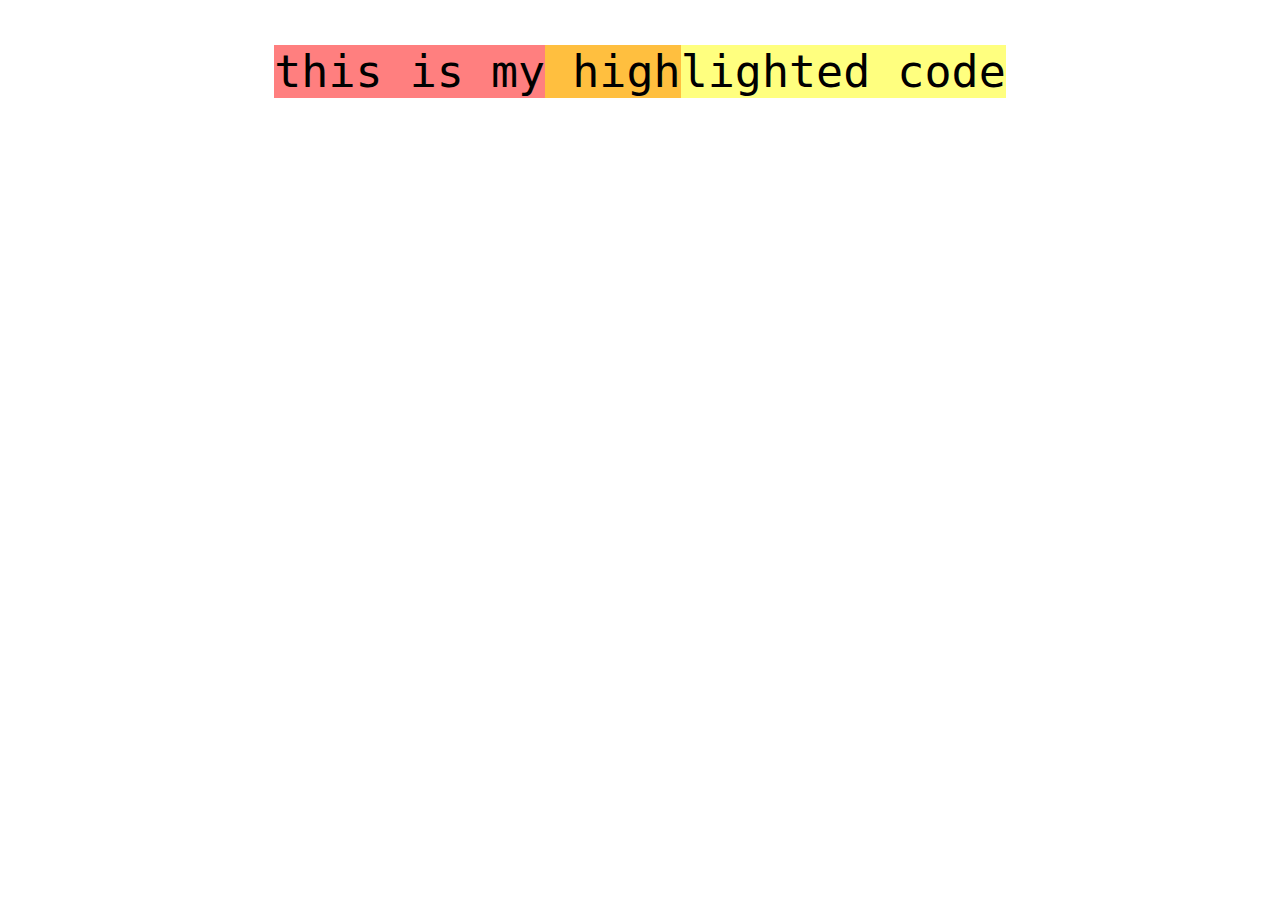
<file: Pracitces/CodeHighlightOverlap/index.html>
<!DOCTYPE html>
<html lang="en">

<head>
    <meta charset="UTF-8">
    <meta name="viewport" content="width=device-width, initial-scale=1.0">
    <title>Code</title>
    <link rel="stylesheet" href="style.css">

    <script  defer src="./script.js"></script>
</head>

<body>
    <pre><code>this is my highlighted code</code></pre>

</body>

</html>
</file>
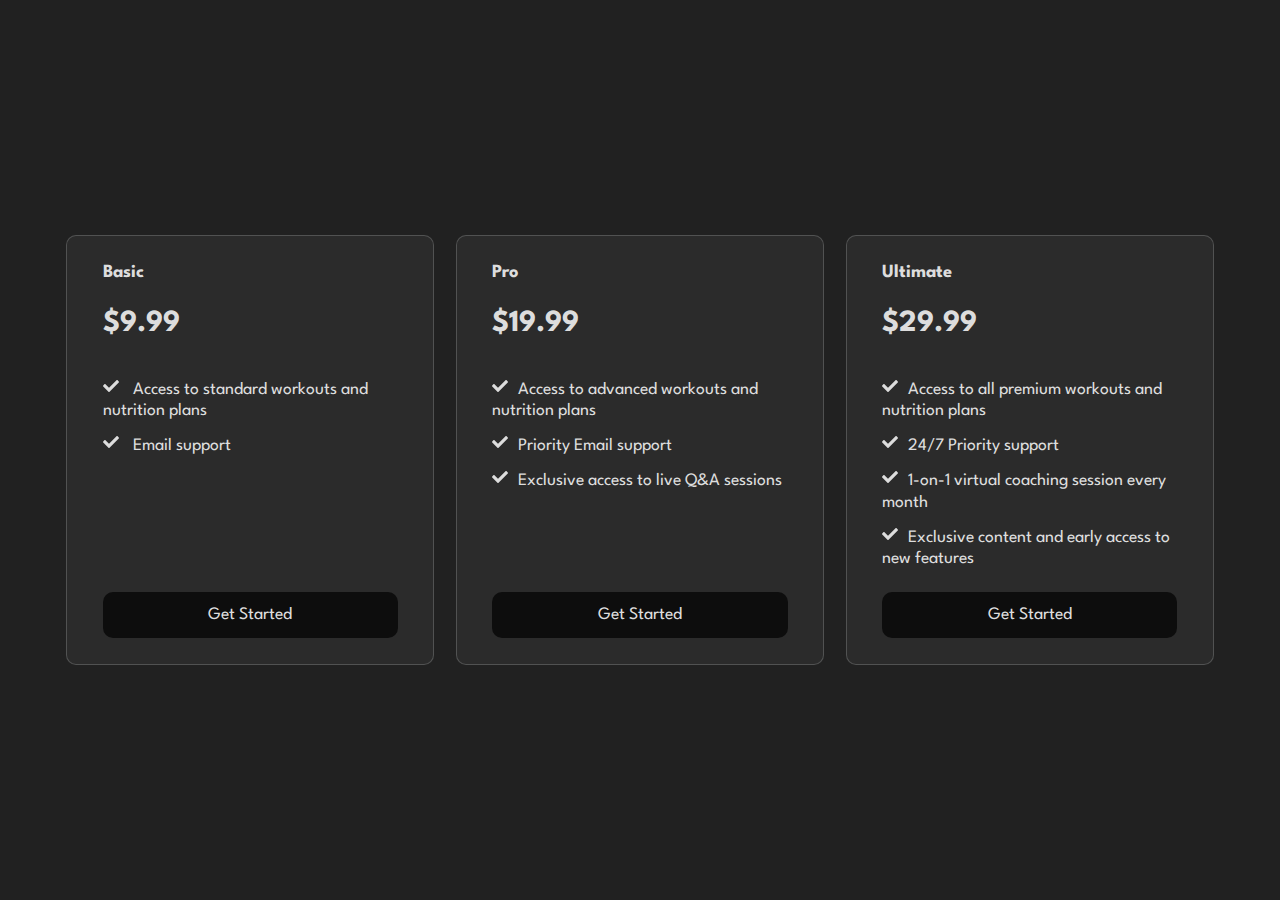
<file: Pracitces/Card/practice/index.html>
<!DOCTYPE html>
<html lang="en">
<head>
    <meta charset="UTF-8">
    <meta name="viewport" content="width=device-width, initial-scale=1.0">
    <link rel="stylesheet" href="style.css">
    <title>Card</title>
</head>
<body>
    <main class="main flow">
        <div class="main_cards cards">
            <article class="cards_inner">
                <section class="cards_card card">
                    <h2 class="card_heading">Basic</h2>
                    <p class="card_price">$9.99</p>
                    <ul role="list" class="card_bullets">
                        <li>
                            Access to standard workouts and nutrition plans
                        </li>
                        <li>
                            Email support
                        </li>
                    </ul>
    
                    <a href="#" class="card_cta cta">Get Started</a>
                </section>

                <section class="cards_card card">
                    <h2 class="card_heading">Pro</h2>
                    <p class="card_price">$19.99</p>
                    <ul role="list" class="card_bullets">
                        <li>Access to advanced workouts and nutrition plans</li>
                        <li>Priority Email support</li>
                        <li>Exclusive access to live Q&A sessions</li>
                    </ul>
    
                    <a href="#" class="card_cta cta">Get Started</a>
                </section>

                <section class="cards_card card">
                    <h2 class="card_heading">Ultimate</h2>
                    <p class="card_price">$29.99</p>
                    <ul role="list" class="card_bullets">
                        <li>Access to all premium workouts and nutrition plans</li>
                        <li>24/7 Priority support</li>
                        <li>1-on-1 virtual coaching session every month</li>
                        <li>Exclusive content and early access to new features</li>
                    </ul>   
                    <a href="#" class="card_cta cta">Get Started</a>
                </section>
            </article>
        </div>
    </main>
    
</body>
</html>
</file>
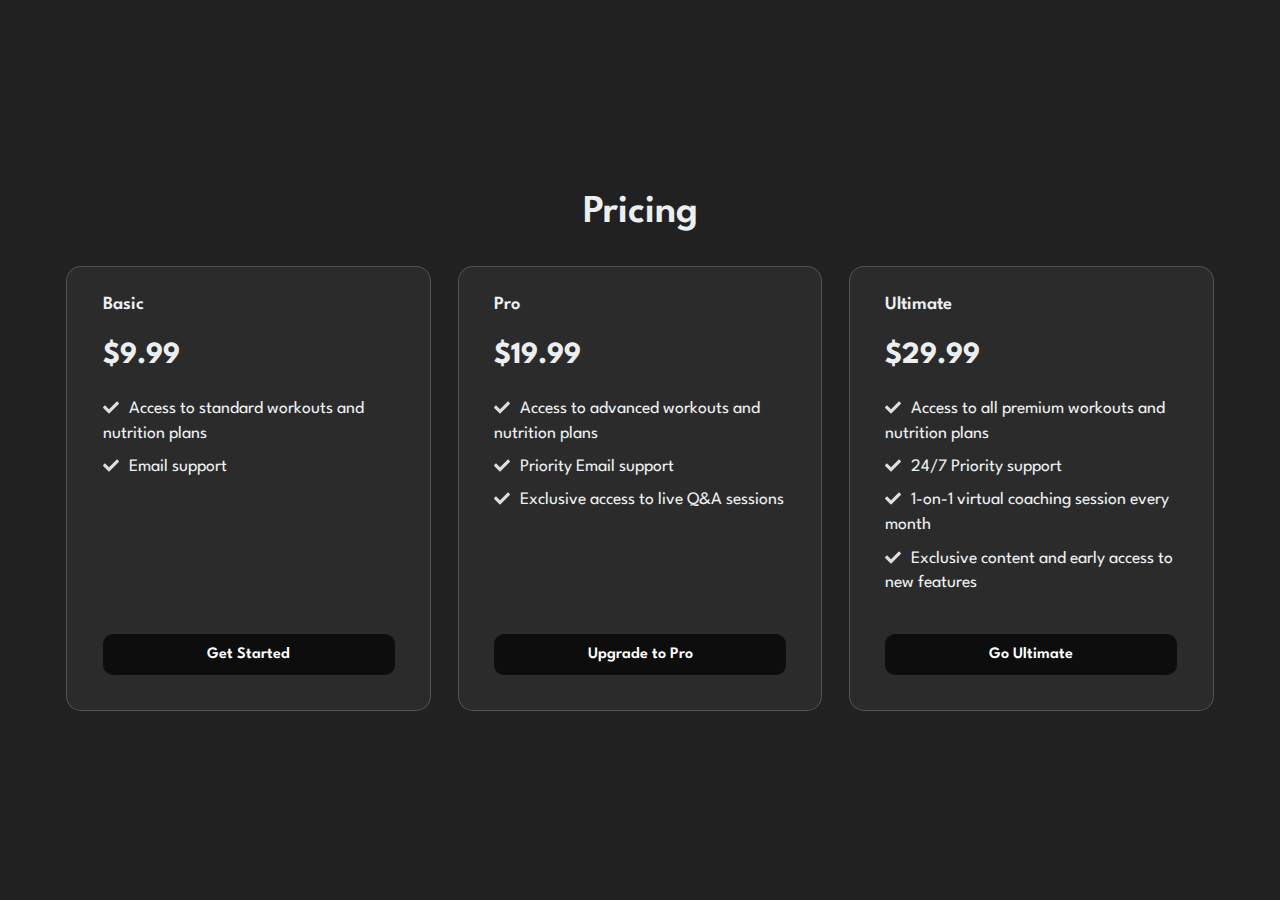
<file: Pracitces/Card/template/index.html>
<!DOCTYPE html>
<html lang="en">

<head>
    <meta charset="UTF-8">
    <meta name="viewport" content="width=device-width, initial-scale=1.0">
    <title>Card</title>
    <link rel="stylesheet" href="index.css">
    <script src="./index.js"></script>
</head>

<body>
    <main class="main flow">
        <h1 class="main__heading">Pricing</h1>
        <div class="main__cards cards">
            <div class="cards__inner">
                <div class="cards__card card">
                    <h2 class="card__heading">Basic</h2>
                    <p class="card__price">$9.99</p>
                    <ul role="list" class="card__bullets flow">
                        <li>Access to standard workouts and nutrition plans</li>
                        <li>Email support</li>
                    </ul>
                    <a href="#basic" class="card__cta cta">Get Started</a>
                </div>

                <div class="cards__card card">
                    <h2 class="card__heading">Pro</h2>
                    <p class="card__price">$19.99</p>
                    <ul role="list" class="card__bullets flow">
                        <li>Access to advanced workouts and nutrition plans</li>
                        <li>Priority Email support</li>
                        <li>Exclusive access to live Q&A sessions</li>
                    </ul>
                    <a href="#pro" class="card__cta cta">Upgrade to Pro</a>
                </div>
                <div class="cards__card card">
                    <h2 class="card__heading">Ultimate</h2>
                    <p class="card__price">$29.99</p>
                    <ul role="list" class="card__bullets flow">
                        <li>Access to all premium workouts and nutrition plans</li>
                        <li>24/7 Priority support</li>
                        <li>1-on-1 virtual coaching session every month</li>
                        <li>Exclusive content and early access to new features</li>
                    </ul>
                    <a href="#ultimate" class="card__cta cta">Go Ultimate</a>
                </div>
            </div>

            <div class="overlay cards__inner"></div>
        </div>
    </main>
</body>

</html>
</file>
<file: Pracitces/CodeHighlightOverlap/style.css>
html {
	font-size: 5vmin;
	text-align: center;
}


::highlight(rangeA) {
  background-color: rgb(255 0 0 / 0.5) 
}

::highlight(rangeB) {
  background-color: rgb(255 255 0 / 0.5) 
}
</file>
<file: Pracitces/Card/practice/style.css>
@import url("https://fonts.googleapis.com/css2?family=League+Spartan:wght@400;500;600;700;800;900&display=swap");


* {
    margin: 0;
    padding: 0;
    box-sizing: border-box;
}


html,
body {
    height: 100%;
    min-height: 100vh;
}


body {
    display: grid;
    place-items: center;
    font-family: "League Spartan", system-ui, sans-serif;
    font-size: 1.1rem;
    line-height: 1.2;
    background-color: #212121;
    color: #ddd;
}

main {
    max-width: 75rem;
    /* background: red; */
    padding: 3em 1.5em;
}


.cards_inner {
    display: flex;
    gap: 1.25em

}

ul > li {
    list-style: none;
    margin-top: 0.7em;
}

ul > li::before{
    content: url("data:image/svg+xml,%3Csvg xmlns='http://www.w3.org/2000/svg' viewBox='0 0 512 512' width='16' title='check' fill='%23dddddd'%3E%3Cpath d='M173.898 439.404l-166.4-166.4c-9.997-9.997-9.997-26.206 0-36.204l36.203-36.204c9.997-9.998 26.207-9.998 36.204 0L192 312.69 432.095 72.596c9.997-9.997 26.207-9.997 36.204 0l36.203 36.204c9.997 9.997 9.997 26.206 0 36.204l-294.4 294.401c-9.998 9.997-26.207 9.997-36.204-.001z' /%3E%3C/svg%3E");
    margin-right: 1ch;
}

.card_heading {
    font-size: 1.05em;
    font-weight: 700;
}


.card_price {
    font-size: 1.75em;
    font-weight: 700;
}

.card {
    display: grid;
    grid-template-rows: auto auto auto 1fr;
    gap: 1.25em;
    align-items: start;
    border: 1px solid #eceff133;
    border-radius: 10px;
    padding: 1.5em 2em ;
    gap: 1.25em;
    background-color: #2b2b2b;
    flex: 1 1 14rem;
}


.cta {
    align-self: end;
    display: block;
    background-color: #0d0d0d;
    text-decoration: none;
    color: #ddd;
    text-align: center;
    padding: 0.7em;
    border-radius: 10px;
    /* margin-top: 0.7em; */
}
</file>
<file: Pracitces/Card/template/index.css>
@import url("https://fonts.googleapis.com/css2?family=League+Spartan:wght@400;500;600;700;800;900&display=swap");

*,
*::after,
*::before {
  box-sizing: border-box;
  margin: 0;
  padding: 0;
}

html,
body {
  height: 100%;
  min-height: 100vh;
}

body {
  display: grid;
  place-items: center;
  font-family: "League Spartan", system-ui, sans-serif;
  font-size: 1.1rem;
  line-height: 1.2;
  background-color: #212121;
  color: #ddd;
}

ul {
  list-style: none;
}

.main {
  max-width: 75rem;
  padding: 3em 1.5em;
}

.main__heading {
  font-weight: 600;
  font-size: 2.25em;
  margin-bottom: 0.75em;
  text-align: center;
  color: #eceff1;
}

.cards {
  position: relative;
}

.cards__inner {
  display: flex;
  flex-wrap: wrap;
  gap: 1.5em;
  /* background-color: skyblue; */
}

.card {
  --flow-space: 0.5em;
  --hsl: var(--hue), var(--saturation), var(--lightness);
  flex: 1 1 14rem;
  padding: 1.5em 2em;
  display: grid;
  grid-template-rows:auto auto auto 1fr;
  align-items: start;
  gap: 1.25em;
  color: #eceff1;
  background-color: #2b2b2b;
  border: 1px solid #eceff133;
  border-radius: 15px;
}

.card:nth-child(1) {
  --hue: 165;
  --saturation: 82.26%;
  --lightness: 51.37%;
}

.card:nth-child(2) {
  --hue: 291.34;
  --saturation: 95.9%;
  --lightness: 61.76%;
}

.card:nth-child(3) {
  --hue: 338.69;
  --saturation: 100%;
  --lightness: 48.04%;
}

.card__bullets {
  line-height: 1.4;
}

.card__bullets li::before {
  display: inline-block;
  content: url("data:image/svg+xml,%3Csvg xmlns='http://www.w3.org/2000/svg' viewBox='0 0 512 512' width='16' title='check' fill='%23dddddd'%3E%3Cpath d='M173.898 439.404l-166.4-166.4c-9.997-9.997-9.997-26.206 0-36.204l36.203-36.204c9.997-9.998 26.207-9.998 36.204 0L192 312.69 432.095 72.596c9.997-9.997 26.207-9.997 36.204 0l36.203 36.204c9.997 9.997 9.997 26.206 0 36.204l-294.4 294.401c-9.998 9.997-26.207 9.997-36.204-.001z' /%3E%3C/svg%3E");
  transform: translatey(0.25ch);
  margin-right: 1ch;
}

.card__heading {
  font-size: 1.05em;
  font-weight: 600;
}

.card__price {
  font-size: 1.75em;
  font-weight: 700;
}

.flow > * + * {
  margin-top: var(--flow-space, 1.25em);
}

.cta {
  display: block;
  align-self: end;
  margin: 1em 0 0.5em 0;
  text-align: center;
  text-decoration: none;
  color: #fff;
  background-color: #0d0d0d;
  padding: 0.7em;
  border-radius: 10px;
  font-size: 1rem;
  font-weight: 600;
}

.overlay {
  position: absolute;
  inset: 0;
  pointer-events: none;
  user-select: none;
  opacity: var(--opacity, 0);
  -webkit-mask: radial-gradient(
    25rem 25rem at var(--x) var(--y),
    #000 1%,
    transparent 50%
  );
  mask: radial-gradient(
    25rem 25rem at var(--x) var(--y),
    #000 1%,
    transparent 50%
  );
  transition: 400ms mask ease;
  will-change: mask;
}

.overlay .card {
  background-color: hsla(var(--hsl), 0.15);
  border-color: hsla(var(--hsl), 1);
  box-shadow: 0 0 0 1px inset hsl(var(--hsl));
}

.overlay .cta {
  display: block;
  grid-row: -1;
  width: 100%;
  background-color: hsl(var(--hsl));
  box-shadow: 0 0 0 1px hsl(var(--hsl));
}

:not(.overlay) > .card {
  transition: 400ms background ease;
  will-change: background;
}

:not(.overlay) > .card:hover {
  --lightness: 95%;
  background: hsla(var(--hsl), 0.1);
}
</file>
